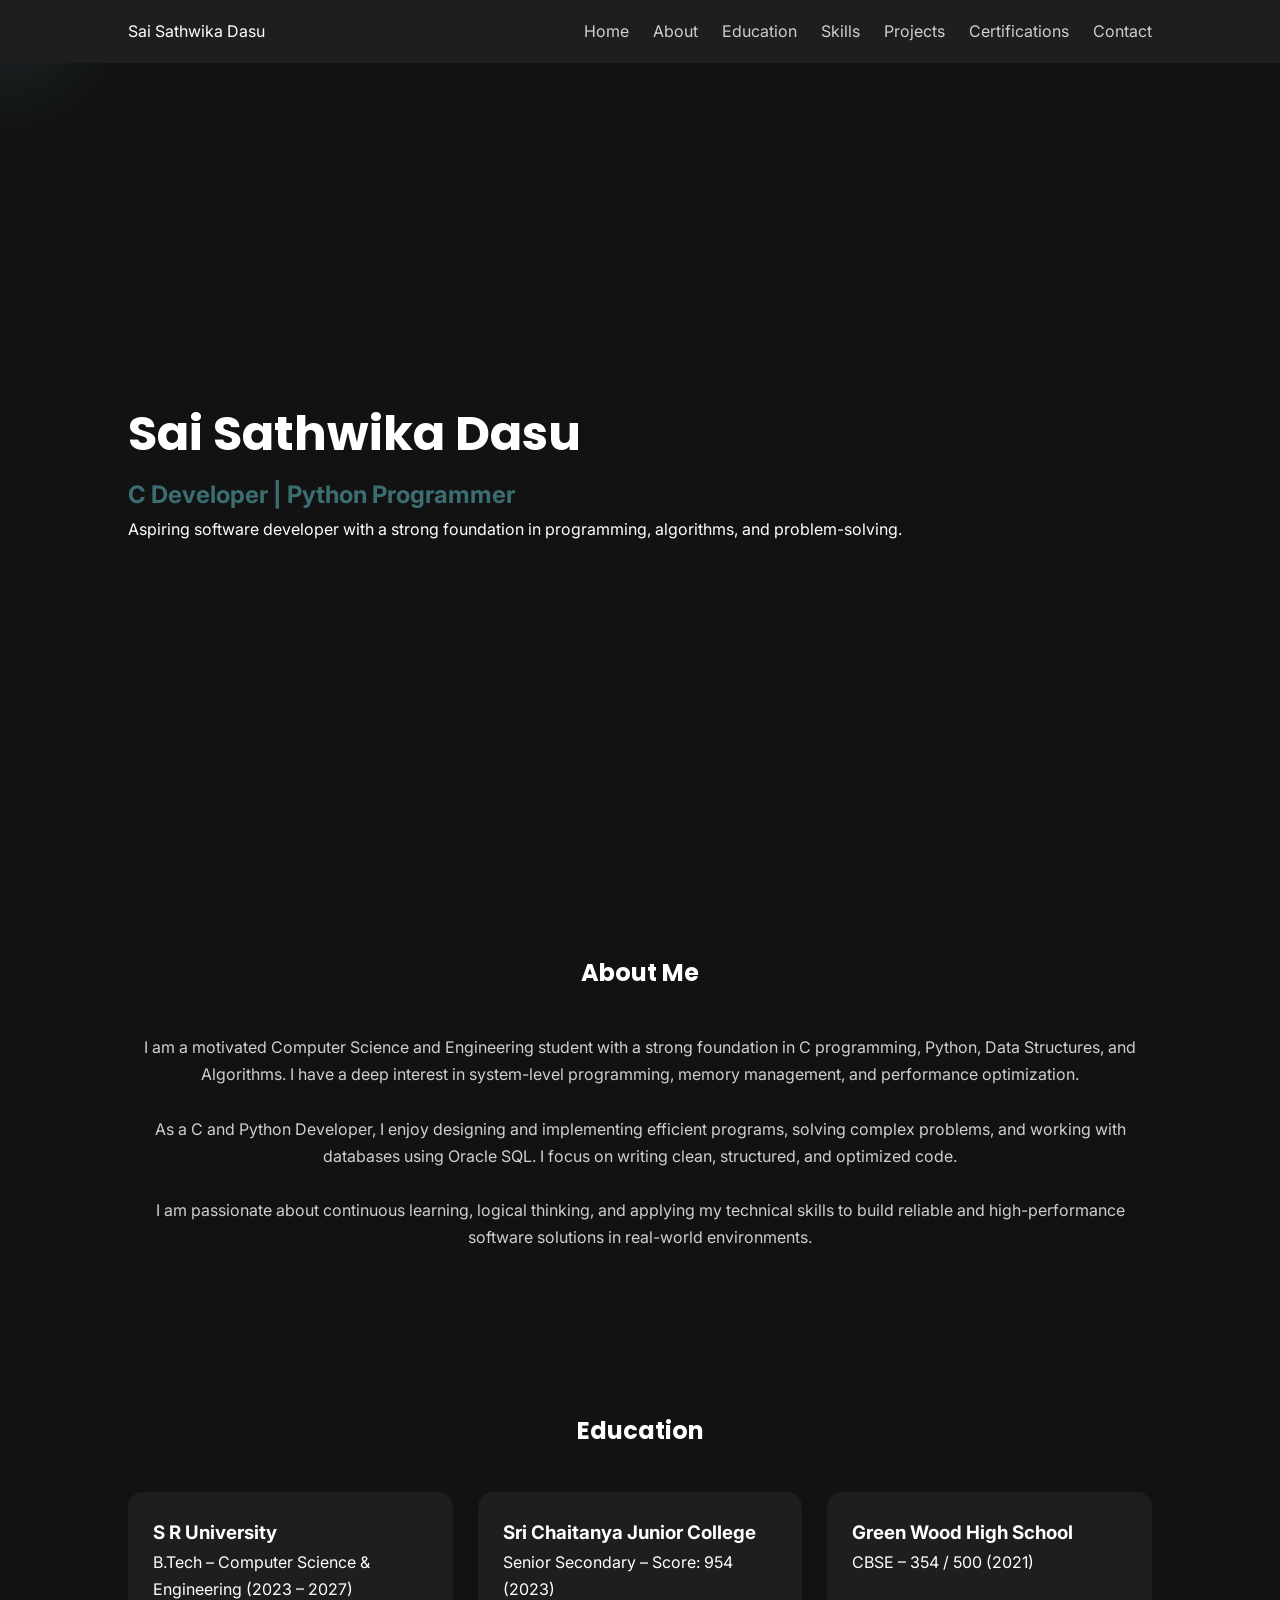
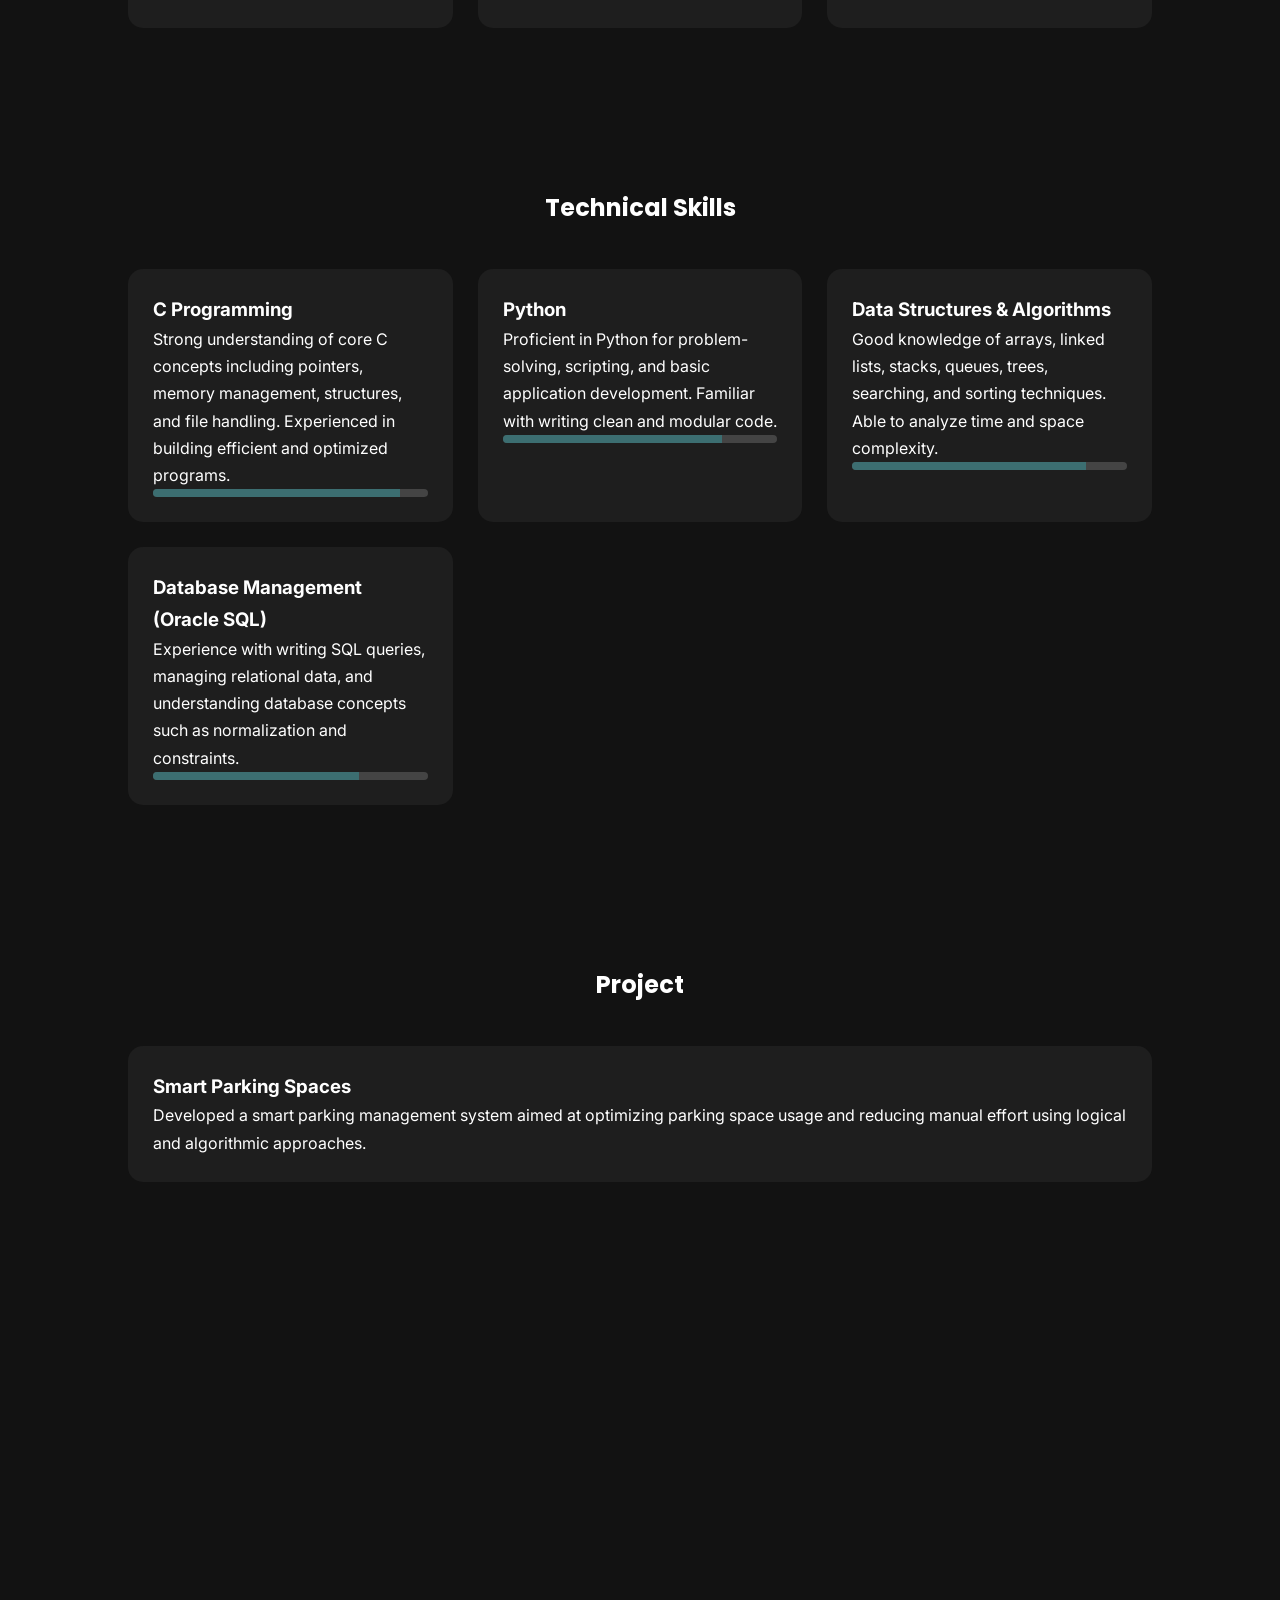
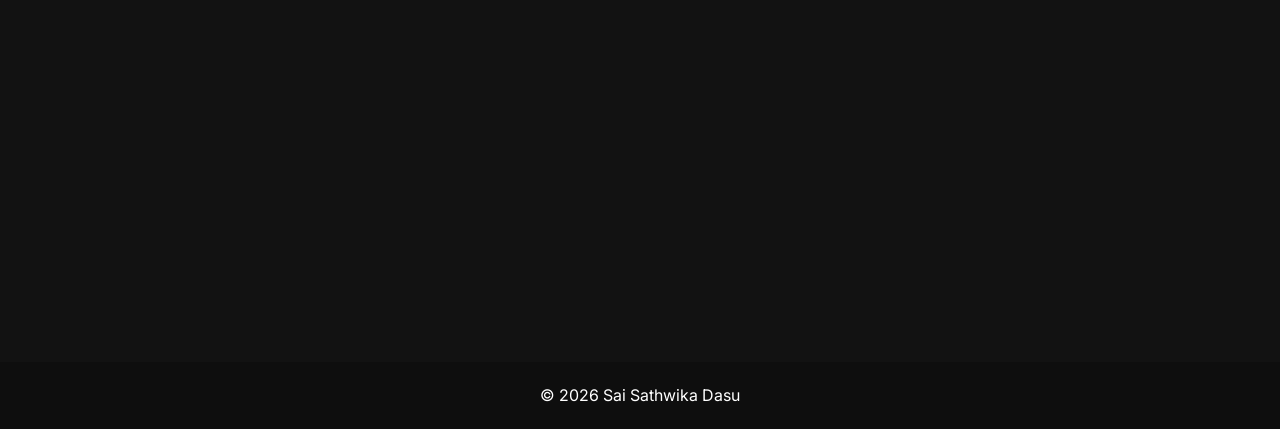
<file: index.html>
<!DOCTYPE html>
<html lang="en">

  <head>
    <meta charset="UTF-8">
    <title>Untitled</title>
    <link rel="stylesheet" href="./style.css">

  </head>
    
  <body>
  <!DOCTYPE html>
<html lang="en">
<head>
  <meta charset="UTF-8" />
  <meta name="viewport" content="width=device-width, initial-scale=1.0"/>
  <title>Sai Sathwika Dasu| Software Developer</title>

  <link href="https://fonts.googleapis.com/css2?family=Inter:wght@300;400;500;600&family=Poppins:wght@500;600;700&display=swap" rel="stylesheet">
  <link rel="stylesheet" href="style.css">
  <script defer src="script.js"></script>
</head>

<body>

<div class="cursor-glow"></div>

<header>
  <div class="logo">Sai Sathwika Dasu</div>
  <nav>
    <a href="#home">Home</a>
    <a href="#about">About</a>
    <a href="#education">Education</a>
    <a href="#skills">Skills</a>
    <a href="#projects">Projects</a>
    <a href="#certifications">Certifications</a>
    <a href="#contact">Contact</a>
  </nav>
</header>

<!-- HERO -->
<section id="home" class="hero reveal">
  <div class="hero-text">
    <h1>Sai Sathwika Dasu</h1>
    <h2>C Developer | Python Programmer</h2>
    <p>
      Aspiring software developer with a strong foundation in
      programming, algorithms, and problem-solving.
    </p>
  </div>
</section>

<!-- ABOUT -->
<section id="about" class="reveal">
  <h2 class="section-title">About Me</h2>
  <p class="center">
    I am a motivated Computer Science and Engineering student with a strong
    foundation in C programming, Python, Data Structures, and Algorithms.
    I have a deep interest in system-level programming, memory management,
    and performance optimization.
    <br><br>
    As a C and Python Developer, I enjoy designing and implementing efficient
    programs, solving complex problems, and working with databases using
    Oracle SQL. I focus on writing clean, structured, and optimized code.
    <br><br>
    I am passionate about continuous learning, logical thinking, and applying
    my technical skills to build reliable and high-performance software
    solutions in real-world environments.
  </p>
</section>

<!-- EDUCATION -->
<section id="education" class="reveal">
  <h2 class="section-title">Education</h2>

  <div class="grid">
    <div class="card">
      <h3>S R University</h3>
      <p>B.Tech – Computer Science & Engineering (2023 – 2027)</p>
    </div>

    <div class="card">
      <h3>Sri Chaitanya Junior College</h3>
      <p>Senior Secondary – Score: 954 (2023)</p>
    </div>

    <div class="card">
      <h3>Green Wood High School</h3>
      <p>CBSE – 354 / 500 (2021)</p>
    </div>
  </div>
</section>

<!-- SKILLS -->
<section id="skills" class="reveal">
  <h2 class="section-title">Technical Skills</h2>

  <div class="skills-info grid">
    <div class="card">
      <h3>C Programming</h3>
      <p>
        Strong understanding of core C concepts including pointers,
        memory management, structures, and file handling.
        Experienced in building efficient and optimized programs.
      </p>
      <div class="bar"><span data-width="90%"></span></div>
    </div>

    <div class="card">
      <h3>Python</h3>
      <p>
        Proficient in Python for problem-solving, scripting,
        and basic application development.
        Familiar with writing clean and modular code.
      </p>
      <div class="bar"><span data-width="80%"></span></div>
    </div>

    <div class="card">
      <h3>Data Structures & Algorithms</h3>
      <p>
        Good knowledge of arrays, linked lists, stacks, queues,
        trees, searching, and sorting techniques.
        Able to analyze time and space complexity.
      </p>
      <div class="bar"><span data-width="85%"></span></div>
    </div>

    <div class="card">
      <h3>Database Management (Oracle SQL)</h3>
      <p>
        Experience with writing SQL queries, managing relational data,
        and understanding database concepts such as normalization
        and constraints.
      </p>
      <div class="bar"><span data-width="75%"></span></div>
    </div>
  </div>
</section>

<!-- PROJECTS -->
<section id="projects" class="reveal">
  <h2 class="section-title">Project</h2>

  <div class="grid">
    <div class="card">
      <h3>Smart Parking Spaces</h3>
      <p>
        Developed a smart parking management system aimed at optimizing
        parking space usage and reducing manual effort using logical
        and algorithmic approaches.
      </p>
    </div>
  </div>
</section>

<!-- CERTIFICATIONS -->
<section id="certifications" class="reveal">
  <h2 class="section-title">Certifications</h2>

  <div class="grid">
    <div class="card">
      <p>Deliottee – Job Simulation (2025)</p>
    </div>

    <div class="card">
      <p>Online Courses – Coursera & Great Learning</p>
    </div>
  </div>
</section>

<!-- CONTACT -->
<section id="contact" class="reveal">
  <h2 class="section-title">Contact</h2>

  <div class="contact-box">
    <p>📍 Warangal, Telangana</p>
    <p>📧 <a href="mailto:saisathwikadasu@gmail.com">saisathwikadasu@gmail.com</a></p>
    <p>📞 <a href="tel:+919346984162">+91 9346984162</a></p>
  </div>
</section>

<footer>
  © 2026 Sai Sathwika Dasu
</footer>

</body>
</html>
    <script  src="./script.js"></script>

  </body>
  
</html>
</file>
<file: style.css>
:root {
  --bg: #121212;
  --card: #1e1e1e;
  --primary: #3c6e71;
  --text: #ffffff;
  --muted: #cfcfcf;
}

* {
  margin: 0;
  padding: 0;
  box-sizing: border-box;
}

html { scroll-behavior: smooth; }

body {
  font-family: "Inter", sans-serif;
  background: var(--bg);
  color: var(--text);
  line-height: 1.7;
}

/* Cursor Glow */
.cursor-glow {
  position: fixed;
  width: 280px;
  height: 280px;
  background: radial-gradient(circle, rgba(60,110,113,0.25), transparent 70%);
  pointer-events: none;
  transform: translate(-50%, -50%);
}

/* Header */
header {
  display: flex;
  justify-content: space-between;
  align-items: center;
  padding: 18px 10%;
  background: var(--card);
  position: sticky;
  top: 0;
  z-index: 10;
}

nav a {
  margin-left: 20px;
  color: var(--muted);
  text-decoration: none;
  position: relative;
}

nav a::after {
  content: "";
  width: 0;
  height: 2px;
  background: var(--primary);
  position: absolute;
  left: 0;
  bottom: -6px;
  transition: 0.3s;
}

nav a:hover::after {
  width: 100%;
}

/* Hero */
.hero {
  min-height: 90vh;
  padding: 0 10%;
  display: flex;
  align-items: center;
}

.hero h1 {
  font-family: "Poppins", sans-serif;
  font-size: 3rem;
}

.hero h2 {
  color: var(--primary);
}

/* Sections */
section {
  padding: 80px 10%;
}

.section-title {
  text-align: center;
  font-family: "Poppins", sans-serif;
  margin-bottom: 40px;
}

.center {
  text-align: center;
  color: var(--muted);
}

/* Cards */
.grid {
  display: grid;
  grid-template-columns: repeat(auto-fit, minmax(280px, 1fr));
  gap: 25px;
}

.card {
  background: var(--card);
  padding: 25px;
  border-radius: 15px;
  transition: transform 0.4s, box-shadow 0.4s;
}

.card:hover {
  transform: translateY(-10px);
  box-shadow: 0 20px 40px rgba(0,0,0,0.35);
}

/* Skills */
.skill {
  margin-bottom: 20px;
}

.bar {
  background: #444;
  height: 8px;
  border-radius: 5px;
  overflow: hidden;
}

.bar span {
  display: block;
  height: 100%;
  width: 0;
  background: var(--primary);
  transition: width 1.5s ease;
}

/* Contact */
.contact-box {
  max-width: 500px;
  margin: auto;
  background: var(--card);
  padding: 30px;
  border-radius: 16px;
  text-align: center;
}

/* Reveal Animation */
.reveal {
  opacity: 0;
  transform: translateY(40px);
  transition: 1s ease;
}

.reveal.active {
  opacity: 1;
  transform: translateY(0);
}

/* Footer */
footer {
  text-align: center;
  padding: 20px;
  background: #0e0e0e;
}
</file>
